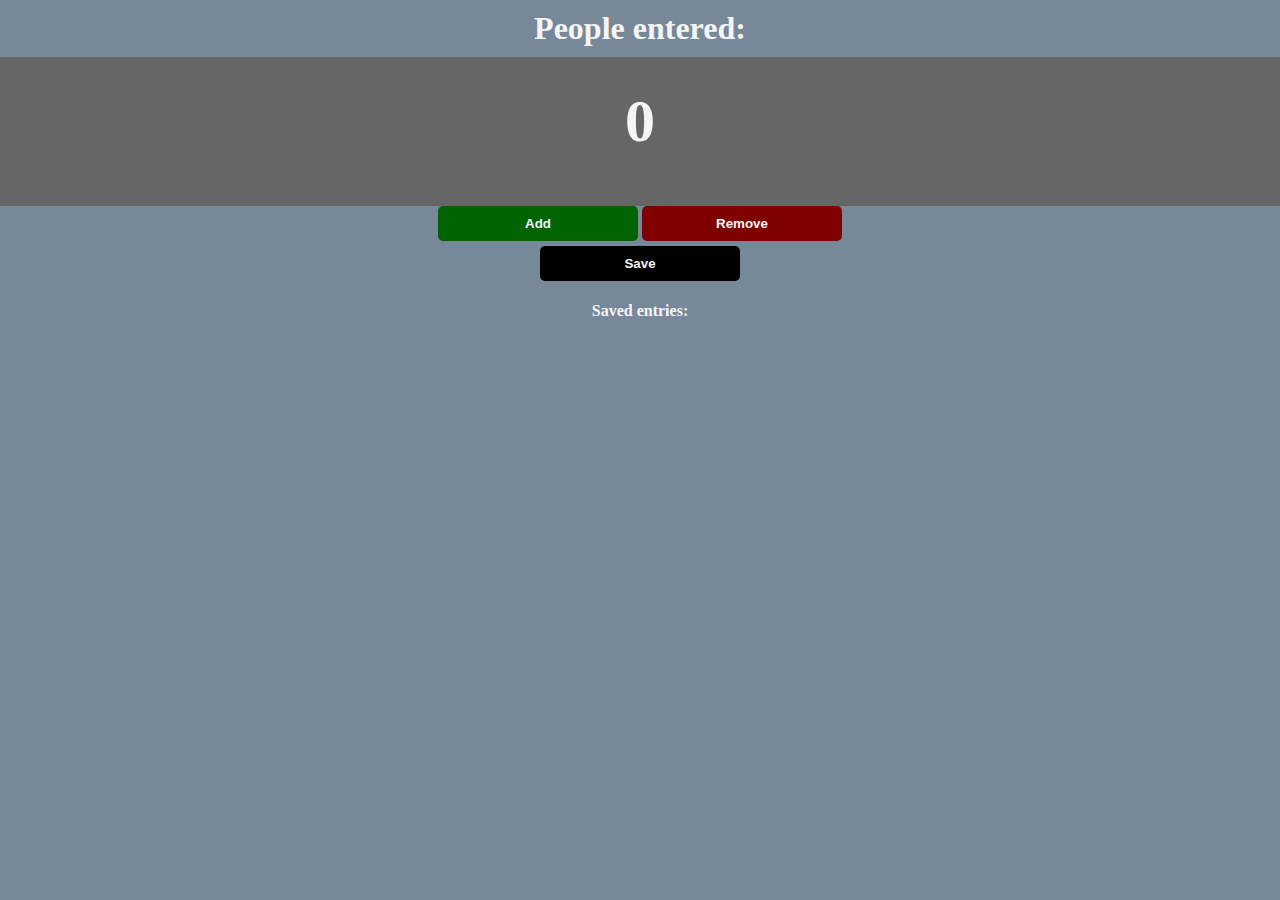
<file: index.html>
<!DOCTYPE html>
<html lang="en">
<head>
	<meta charset="UTF-8">
	<meta name="viewport" content="width=device-width, initial-scale=1.0">
	<link rel="stylesheet" href="index.css">
	<title>People Counter</title>
</head>
<body>
	


	<h1>People entered:</h1>

	<header>
		<h2 id="count-el">0</h2>
	</header>


	<button  id="increment-btn" onclick="increment()">Add</button>
	<button id="decrement-btn" onclick="decrement()">Remove</button></body>

<br>

	<button id="save-btn" onclick="save()">Save</button>
	<p id="save-el">Saved entries: <br></p>
	<!-- <p id="sum-el">Running sum: </p> -->

	<script src="index.js"></script>
</body>
</html>
</file>
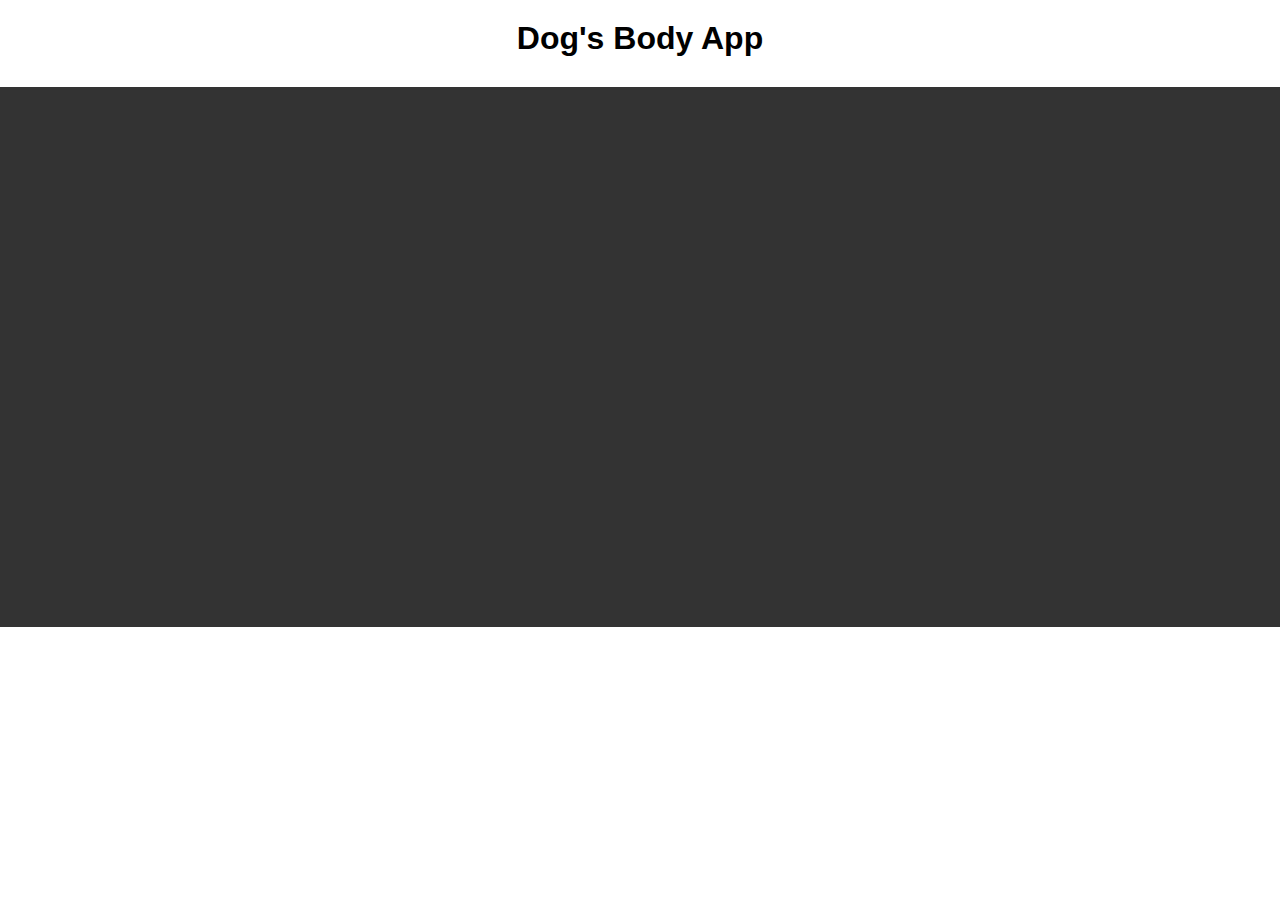
<file: api-slideshow/index.html>
<!DOCTYPE html>
<html lang="en">
  <head>
    <meta charset="UTF-8" />
    <meta http-equiv="X-UA-Compatible" content="IE=edge" />
    <meta name="viewport" content="width=device-width, initial-scale=1.0" />
    <title>Dawg Show</title>
    <link rel="stylesheet" href="main.css" />
  </head>
  <body>
    <div class="app">
      <div class="header">
        <h1>Dog's Body App</h1>
        <div id="breed"></div>
      </div>
      <div class="slideshow" id="slideshow"></div>
    </div>
    <script src="main.js"></script>
  </body>
</html>
</file>
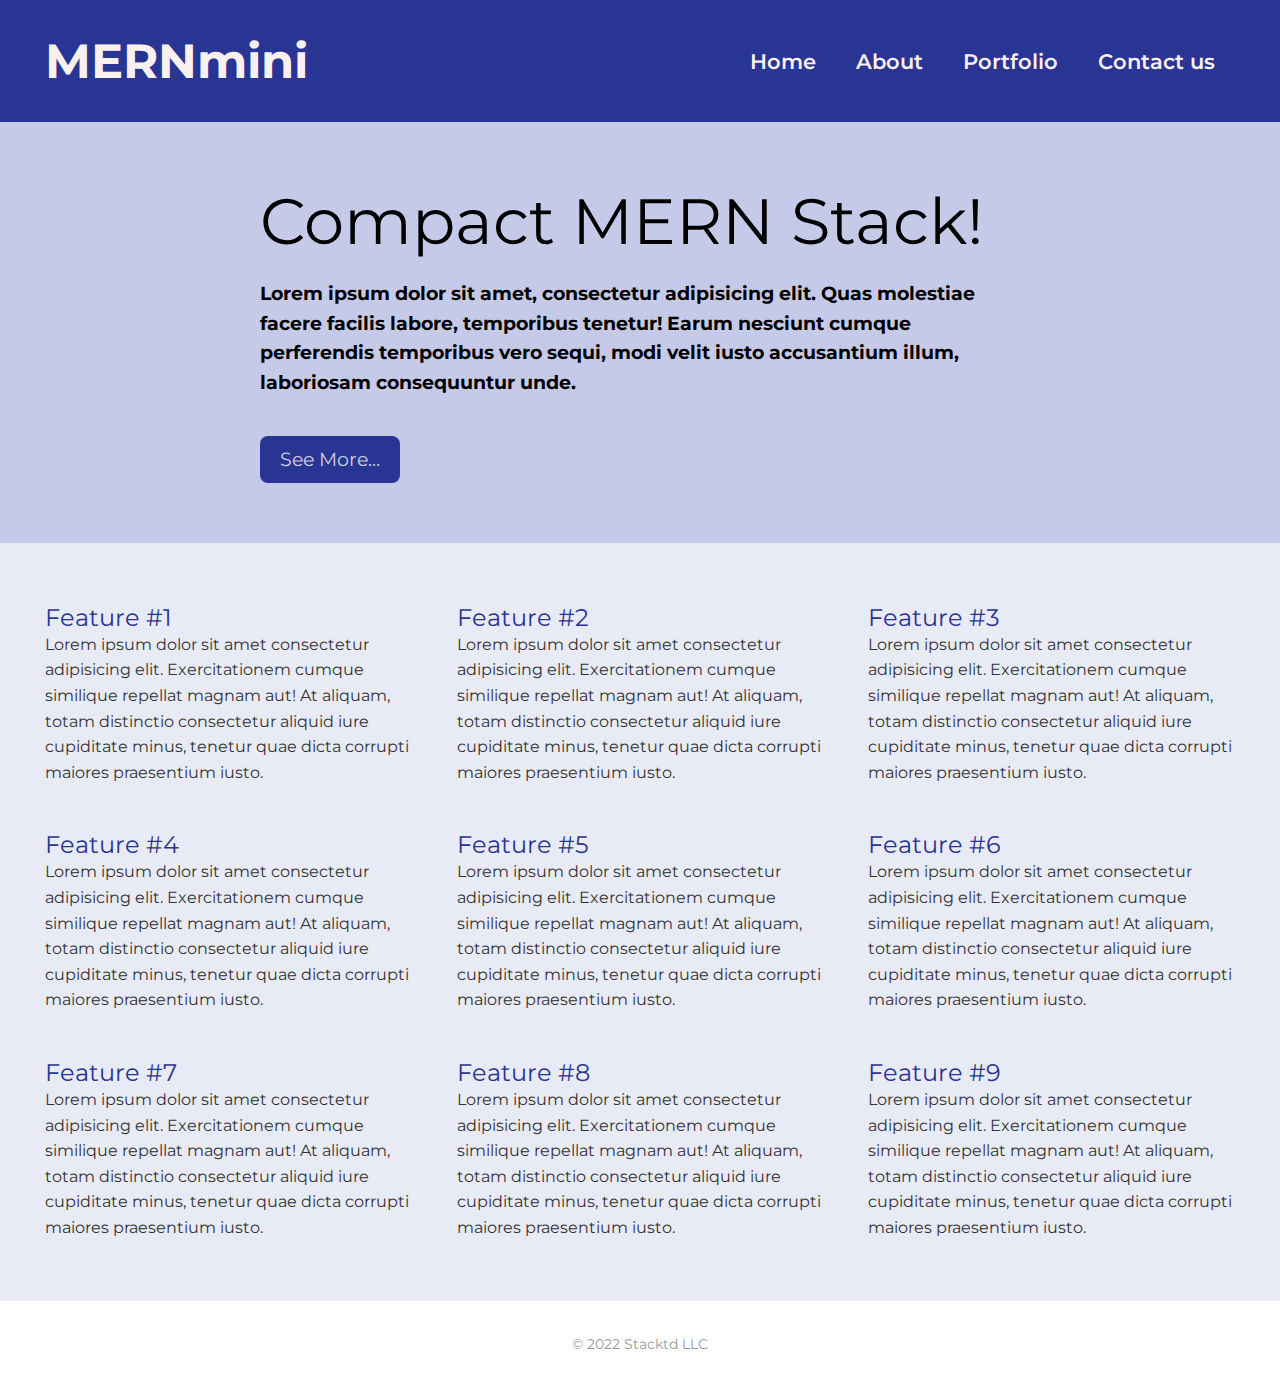
<file: MERNmini/index.html>
<!DOCTYPE html>
<html lang="en">
  <head>
    <meta charset="UTF-8" />
    <meta http-equiv="X-UA-Compatible" content="IE=edge" />
    <meta name="viewport" content="width=device-width, initial-scale=1.0" />
    <link rel="stylesheet" href="style.css" />
    <link
      rel="stylesheet"
      href="https://fonts.googleapis.com/css?family=Montserrat:400,400i,700"
    />
    <title>MERN mini</title>
  </head>
  <body>
    <div class="header">
      <h1 class="logo">MERNmini</h1>
      <ul class="nav">
        <li><a href="#">Home</a></li>
        <li><a href="about.html">About</a></li>
        <li><a href="#">Portfolio</a></li>
        <li><a href="contact.html">Contact us</a></li>
      </ul>
    </div>
    <div class="hero">
      <div>
        <div class="inner-hero">
          <h1>Compact MERN Stack!</h1>
          <p>
            Lorem ipsum dolor sit amet, consectetur adipisicing elit. Quas
            molestiae facere facilis labore, temporibus tenetur! Earum nesciunt
            cumque perferendis temporibus vero sequi, modi velit iusto
            accusantium illum, laboriosam consequuntur unde.
          </p>
          <a href="#" class="btn">See More...</a>
        </div>
      </div>
    </div>
    <div class="features">
      <div class="features-inner">
        <div class="featured-item">
          <h3>Feature #1</h3>
          <p>
            Lorem ipsum dolor sit amet consectetur adipisicing elit.
            Exercitationem cumque similique repellat magnam aut! At aliquam,
            totam distinctio consectetur aliquid iure cupiditate minus, tenetur
            quae dicta corrupti maiores praesentium iusto.
          </p>
        </div>
        <div class="featured-item">
          <h3>Feature #2</h3>
          <p>
            Lorem ipsum dolor sit amet consectetur adipisicing elit.
            Exercitationem cumque similique repellat magnam aut! At aliquam,
            totam distinctio consectetur aliquid iure cupiditate minus, tenetur
            quae dicta corrupti maiores praesentium iusto.
          </p>
        </div>
        <div class="featured-item">
          <h3>Feature #3</h3>
          <p>
            Lorem ipsum dolor sit amet consectetur adipisicing elit.
            Exercitationem cumque similique repellat magnam aut! At aliquam,
            totam distinctio consectetur aliquid iure cupiditate minus, tenetur
            quae dicta corrupti maiores praesentium iusto.
          </p>
        </div>
        <div class="featured-item">
          <h3>Feature #4</h3>
          <p>
            Lorem ipsum dolor sit amet consectetur adipisicing elit.
            Exercitationem cumque similique repellat magnam aut! At aliquam,
            totam distinctio consectetur aliquid iure cupiditate minus, tenetur
            quae dicta corrupti maiores praesentium iusto.
          </p>
        </div>
        <div class="featured-item">
          <h3>Feature #5</h3>
          <p>
            Lorem ipsum dolor sit amet consectetur adipisicing elit.
            Exercitationem cumque similique repellat magnam aut! At aliquam,
            totam distinctio consectetur aliquid iure cupiditate minus, tenetur
            quae dicta corrupti maiores praesentium iusto.
          </p>
        </div>
        <div class="featured-item">
          <h3>Feature #6</h3>
          <p>
            Lorem ipsum dolor sit amet consectetur adipisicing elit.
            Exercitationem cumque similique repellat magnam aut! At aliquam,
            totam distinctio consectetur aliquid iure cupiditate minus, tenetur
            quae dicta corrupti maiores praesentium iusto.
          </p>
        </div>
        <div class="featured-item">
          <h3>Feature #7</h3>
          <p>
            Lorem ipsum dolor sit amet consectetur adipisicing elit.
            Exercitationem cumque similique repellat magnam aut! At aliquam,
            totam distinctio consectetur aliquid iure cupiditate minus, tenetur
            quae dicta corrupti maiores praesentium iusto.
          </p>
        </div>
        <div class="featured-item">
          <h3>Feature #8</h3>
          <p>
            Lorem ipsum dolor sit amet consectetur adipisicing elit.
            Exercitationem cumque similique repellat magnam aut! At aliquam,
            totam distinctio consectetur aliquid iure cupiditate minus, tenetur
            quae dicta corrupti maiores praesentium iusto.
          </p>
        </div>
        <div class="featured-item">
          <h3>Feature #9</h3>
          <p>
            Lorem ipsum dolor sit amet consectetur adipisicing elit.
            Exercitationem cumque similique repellat magnam aut! At aliquam,
            totam distinctio consectetur aliquid iure cupiditate minus, tenetur
            quae dicta corrupti maiores praesentium iusto.
          </p>
        </div>
      </div>
    </div>
    <div class="footer">
      <p>&copy; 2022 Stacktd LLC</p>
    </div>
  </body>
</html>
</file>
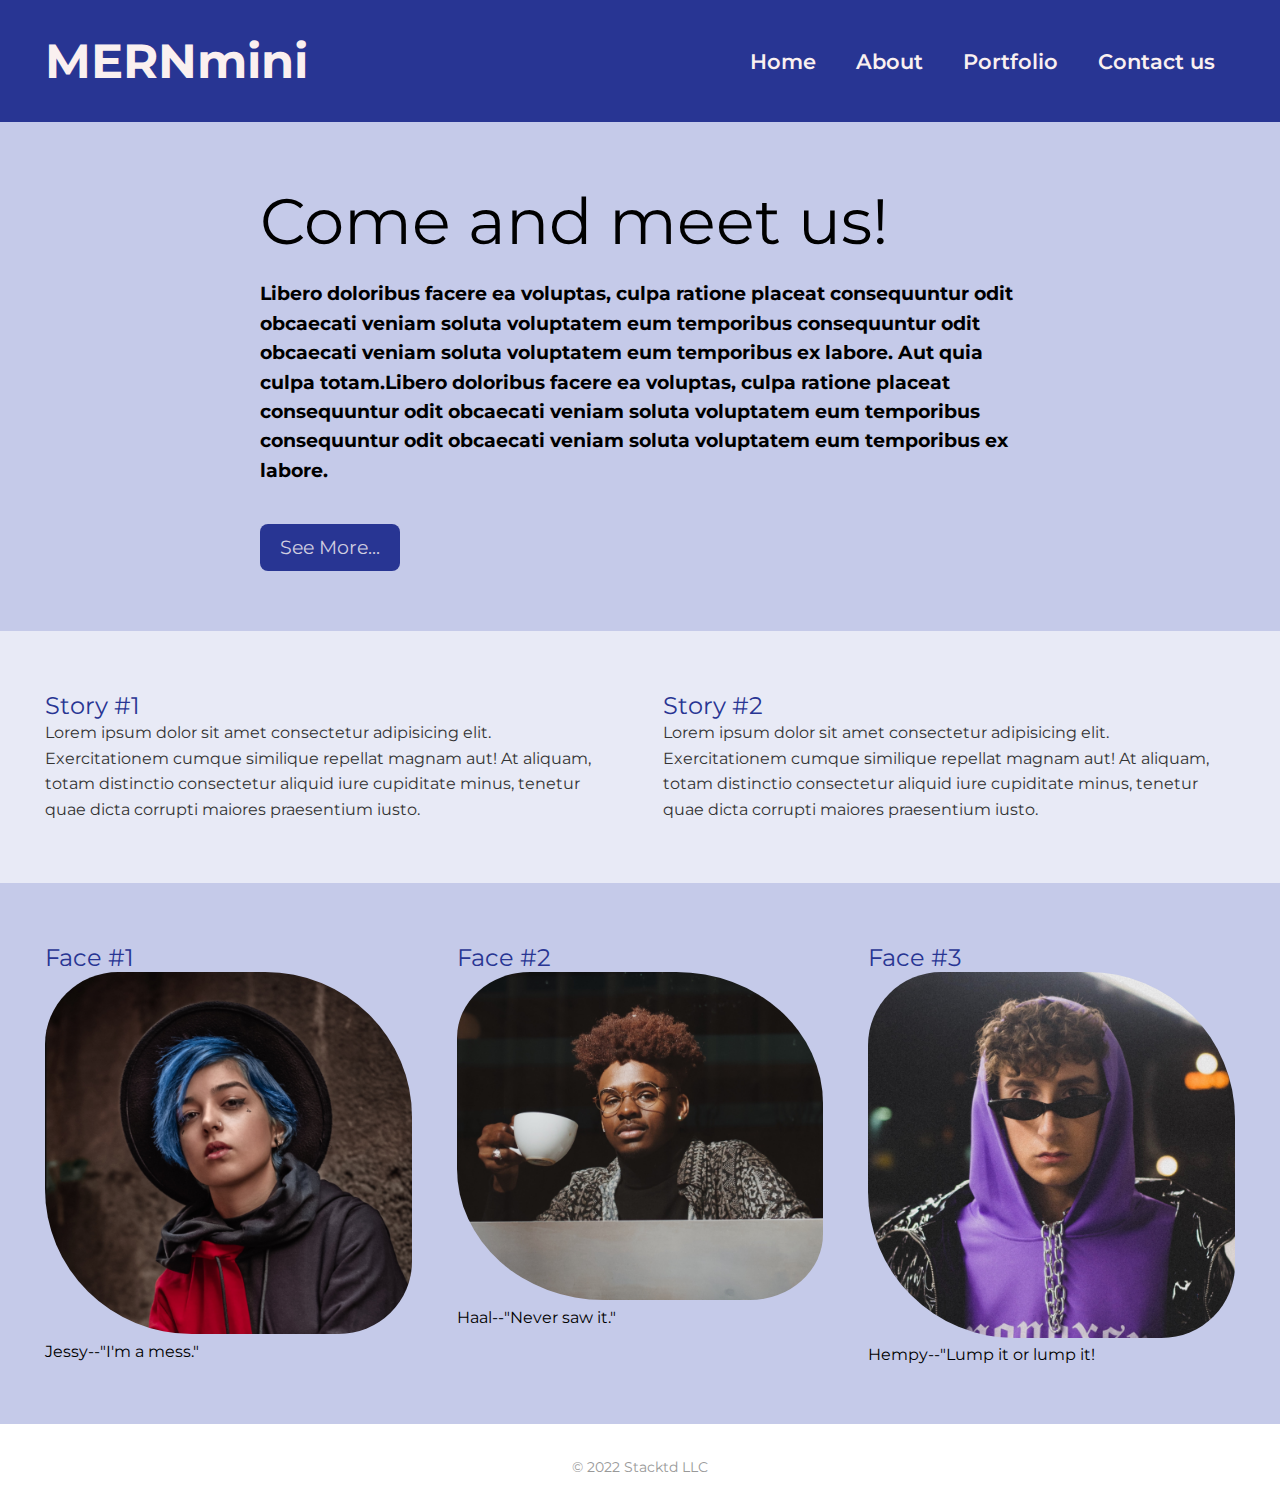
<file: MERNmini/about.html>
<!DOCTYPE html>
<html lang="en">
  <head>
    <meta charset="UTF-8" />
    <meta http-equiv="X-UA-Compatible" content="IE=edge" />
    <meta name="viewport" content="width=device-width, initial-scale=1.0" />
    <link rel="stylesheet" href="style.css" />
    <link
      rel="stylesheet"
      href="https://fonts.googleapis.com/css?family=Montserrat:400,400i,700"
    />
    <title>MERN mini</title>
  </head>
  <body>
    <div class="header">
      <h1 class="logo">MERNmini</h1>
      <ul class="nav">
        <li><a href="index.html">Home</a></li>
        <li><a href="#">About</a></li>
        <li><a href="#">Portfolio</a></li>
        <li><a href="contact.html">Contact us</a></li>
      </ul>
    </div>
    <div class="hero">
      <div>
        <div class="inner-hero">
          <h1>Come and meet us!</h1>
          <p>
            Libero doloribus facere ea voluptas, culpa ratione placeat
            consequuntur odit obcaecati veniam soluta voluptatem eum temporibus
            consequuntur odit obcaecati veniam soluta voluptatem eum temporibus
            ex labore. Aut quia culpa totam.Libero doloribus facere ea voluptas,
            culpa ratione placeat consequuntur odit obcaecati veniam soluta
            voluptatem eum temporibus consequuntur odit obcaecati veniam soluta
            voluptatem eum temporibus ex labore.
          </p>
          <a href="#" class="btn">See More...</a>
        </div>
      </div>
    </div>
    <div class="features">
      <div class="features-inner">
        <div class="featured-item">
          <h3>Story #1</h3>
          <p>
            Lorem ipsum dolor sit amet consectetur adipisicing elit.
            Exercitationem cumque similique repellat magnam aut! At aliquam,
            totam distinctio consectetur aliquid iure cupiditate minus, tenetur
            quae dicta corrupti maiores praesentium iusto.
          </p>
        </div>
        <div class="featured-item">
          <h3>Story #2</h3>
          <p>
            Lorem ipsum dolor sit amet consectetur adipisicing elit.
            Exercitationem cumque similique repellat magnam aut! At aliquam,
            totam distinctio consectetur aliquid iure cupiditate minus, tenetur
            quae dicta corrupti maiores praesentium iusto.
          </p>
        </div>
      </div>
    </div>
    <div class="features faces">
      <div class="features-inner">
        <div class="featured-item portal">
          <h3>Face #1</h3>
          <p>
            <img src="images/image1.png" alt="" />
            <figcaption>Jessy--"I'm a mess."</figcaption>
          </p>
        </div>
        <div class="featured-item">
          <h3>Face #2</h3>
          <p>
            <img src="images/image2.png" alt="" />
            <figcaption>Haal--"Never saw it."</figcaption>
          </p>
        </div>
        <div class="featured-item">
          <h3>Face #3</h3>
          <p>
            <img src="images/image3.png" alt="" />
            <figcaption>Hempy--"Lump it or lump it!</figcaption>
          </p>
        </div>
      </div>
    </div>

    <div class="footer">
      <p>&copy; 2022 Stacktd LLC</p>
    </div>
    <script src="script.js"></script>
  </body>
</html>
</file>
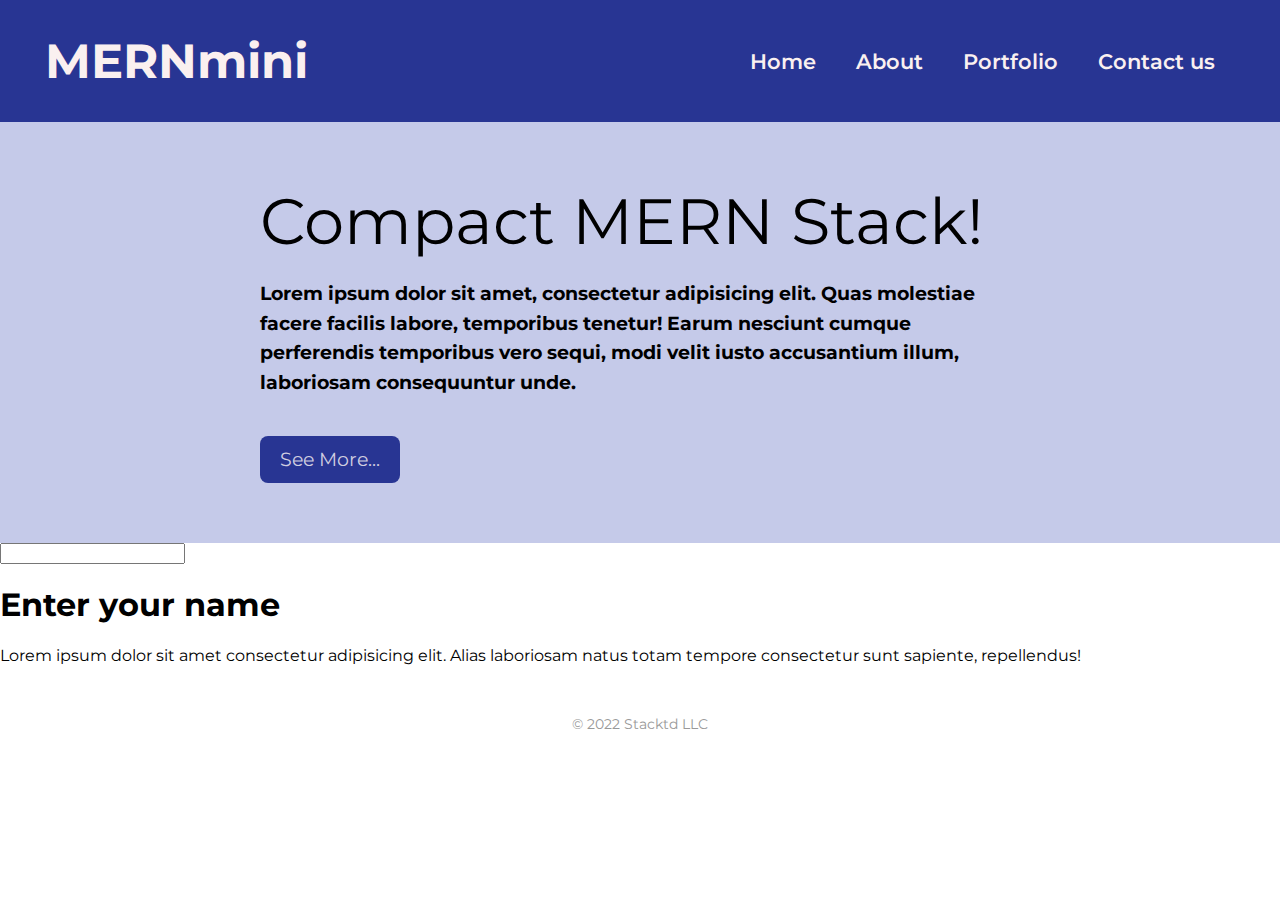
<file: MERNmini/contact.html>
<!DOCTYPE html>
<html lang="en">
  <head>
    <meta charset="UTF-8" />
    <meta http-equiv="X-UA-Compatible" content="IE=edge" />
    <meta name="viewport" content="width=device-width, initial-scale=1.0" />
    <link rel="stylesheet" href="style.css" />
    <link
      rel="stylesheet"
      href="https://fonts.googleapis.com/css?family=Montserrat:400,400i,700"
    />
    <title>MERN mini</title>
  </head>
  <body>
    <div class="header">
      <h1 class="logo">MERNmini</h1>
      <ul class="nav">
        <li><a href="index.html">Home</a></li>
        <li><a href="about.html">About</a></li>
        <li><a href="#">Portfolio</a></li>
        <li><a href="#">Contact us</a></li>
      </ul>
    </div>
    <div class="hero">
      <div>
        <div class="inner-hero">
          <h1>Compact MERN Stack!</h1>
          <p>
            Lorem ipsum dolor sit amet, consectetur adipisicing elit. Quas
            molestiae facere facilis labore, temporibus tenetur! Earum nesciunt
            cumque perferendis temporibus vero sequi, modi velit iusto
            accusantium illum, laboriosam consequuntur unde.
          </p>
          <a href="#" class="btn">See More...</a>
        </div>
      </div>
    </div>
    <div>
      <input type="text" id="inputVal" />
      <h1 id="outputVal">Enter your name</h1>
      <p>
        Lorem ipsum dolor sit amet consectetur adipisicing elit. Alias
        laboriosam natus totam tempore consectetur sunt sapiente, repellendus!
      </p>
    </div>

    <div class="footer">
      <p>&copy; 2022 Stacktd LLC</p>
    </div>
    <script src="script.js"></script>
  </body>
</html>
</file>
<file: index.css>
html, body {
    margin: 0;
    padding: 0;
}

body {
    text-align: center;
    font-weight: bold;
    background-color: lightslategrey;
    color: whitesmoke;
    
}

header {
  background-color: #666;
  padding: 30px;
  text-align: center;
  font-size: 55px;
  }

h1 {
    margin-top: 10px;
    margin-bottom: 10px;
}

h2 {
    font-size: 60px;
    margin-top: 0;
    margin-bottom: 20px;
}

button {
    border: none;
    padding-top: 10px;
    padding-bottom: 10px;
    color: whitesmoke;
    font-weight: bold;
    width: 200px;
    margin-bottom: 5px;
    border-radius: 5px;
}

#increment-btn {
    background-color: darkgreen;
}

#decrement-btn {
    background-color: maroon;
}

#save-btn {
    background-color: black;
}
/*.boxy {
    text-align: center;
    max-width: 600px;
    min-width: 300px;
    max-height: 800px;
    min-height: 300px;
}*/
</file>
<file: api-slideshow/main.css>
body {
  margin: 0;
  font-family: sans-serif;
}
.app {
  display: flex;
  flex-direction: column;
}
.slideshow {
  flex: 60vh;

  background-color: #333;
  position: relative;
}

.header {
  text-align: center;
  padding: 20px 0;
}

.header h1 {
  margin: 0 0 10px 0;
}
.header select {
  font-size: 1rem;
}

.slide {
  position: absolute;
  top: 0;
  bottom: 0;
  left: 0;
  right: 0;
  background-repeat: no-repeat;
  background-size: contain;
  background-position: center center;
}
</file>
<file: MERNmini/style.css>
body {
  margin: 0;
  font-family: "Montserrat", sans-serif;
}

.header {
  padding: 0px 45px;
  background-color: #283593;
  color: rgb(250, 240, 240);
  display: flex;
  justify-content: space-between;
  align-items: center;
  flex-wrap: wrap;
}

.logo {
  font-size: 3rem;
}
.nav a {
  color: rgb(250, 240, 240);
  text-decoration: none;
  font-weight: 600;
  font-size: 1.3rem;
  display: block;
  transition: all 0.3s ease-out;
}

.nav a:hover {
  color: #c5cae9;
  transform: rotate(6deg);
}
.nav {
  list-style: none;
  display: flex;
}
.nav li {
  margin: 20px;
}

.hero {
  background-color: #c5cae9;
  padding: 60px 45px;
  display: flex;
  justify-content: center;
}
.inner-hero {
  max-width: 760px;
}
.hero h1 {
  font-weight: normal;
  font-size: 4rem;
  margin: 0;
}

.hero p {
  font-size: 1.18rem;
  line-height: 1.56;
  font-weight: bold;
}

.btn {
  background-color: #283593;
  border-radius: 8px;
  color: rgb(208, 206, 224);
  padding: 12px 20px;
  text-decoration: none;
  font-size: 1.18rem;
  display: inline-block;
  margin-top: 20px;
}
.features {
  background-color: #e8eaf6;
  padding: 60px 45px;
}
.faces {
  background-color: #c5cae9;
}
.features img {
  border-radius: 20% 40%;
  width: 100%;
}

.features-inner {
  max-width: 1200px;
  margin: 0 auto;
  display: grid;
  grid-template-columns: repeat(auto-fit, minmax(300px, 1fr));
  column-gap: 45px;
  row-gap: 45px;
}

.featured-item h3 {
  color: #283593;
  font-size: 1.5rem;
  font-weight: normal;
  margin: 0;
}

.featured-item p {
  margin: 0;
  color: #333;
  line-height: 1.6;
}
.footer {
  padding: 20px 0;
  text-align: center;
  color: #999;
  font-size: 0.88rem;
}
#inputVal {
  color: purple;
}
</file>
